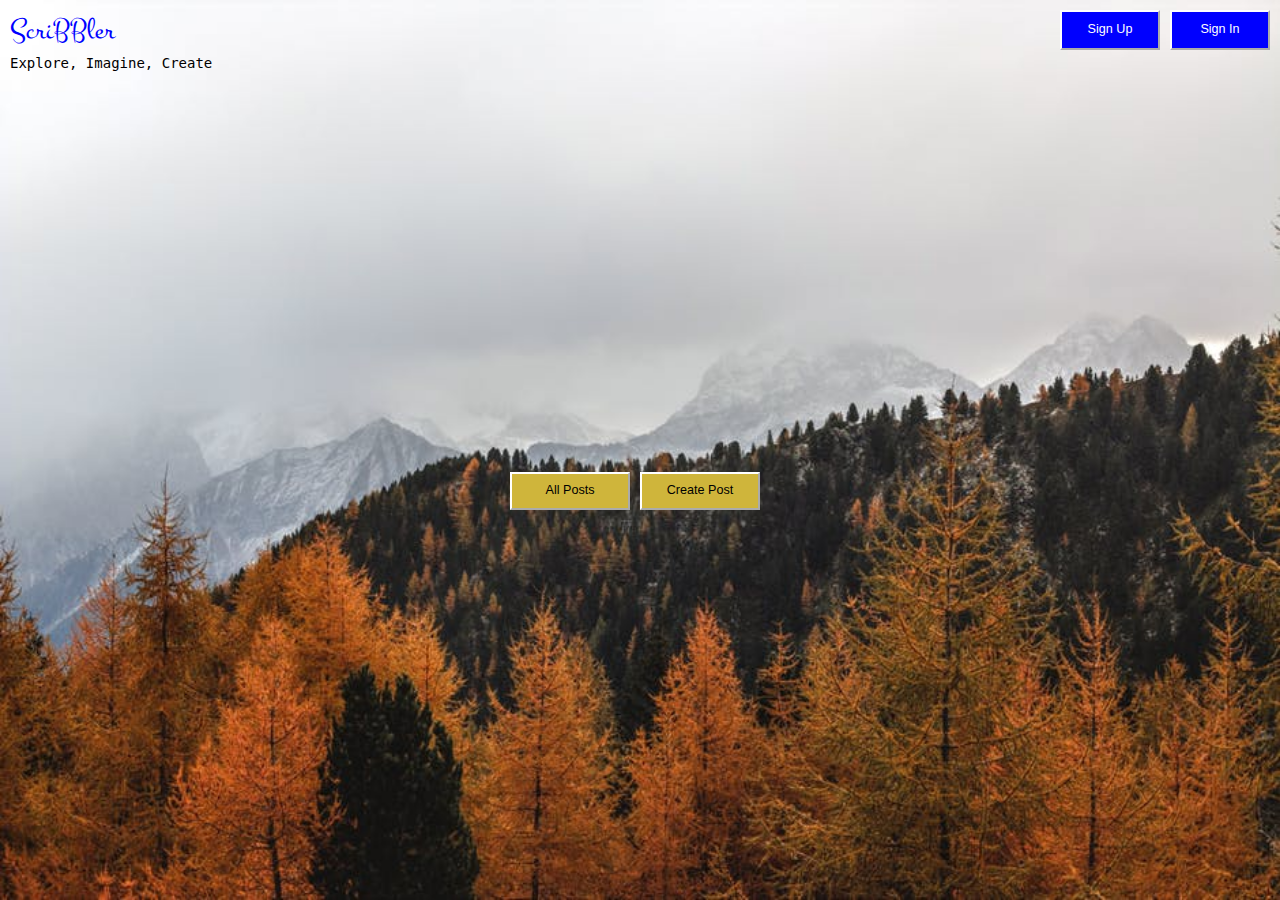
<file: index.html>
<!DOCTYPE html>
<html lang="en">

<head>
    <meta charset="UTF-8" />

    <title>ScriBBler</title>

    <!-- Bootstrap CSS -->
    <link rel="stylesheet" href="https://maxcdn.bootstrapcdn.com/bootstrap/3.4.1/css/bootstrap.min.css">

    <!-- Font Awesome -->
    <link rel="stylesheet" href="https://cdnjs.cloudflare.com/ajax/libs/font-awesome/4.7.0/css/font-awesome.min.css" />

    <!-- Google Fonts -->
    <link rel="preconnect" href="https://fonts.gstatic.com" />
    <link href="https://fonts.googleapis.com/css2?family=Montez&family=Ubuntu+Mono&display=swap" rel="stylesheet" />

    <link rel="stylesheet" href="./styles/index.css" />
    <link rel="stylesheet" href="./styles/common.css" />
</head>

<body>
    <div id="main-container">
        <!-- Header Area -->
        <div class="header">
            <div class="title-container">
                <p class="title">ScriBBler</p>
                <p class="sub-title">Explore, Imagine, Create</p>
            </div>
            <div class="login-buttons-container">
                <button id="signInBtn" class="topButtons" type="button">Sign In</button>
                <button id="signUpBtn" class="topButtons" type="button">Sign Up</button>
            </div>
        </div>

        <!-- Sign Up Modal -->
        <div id="signUpModal" class="modal">
            <div class="modal-content">
                <div class="modal-header">
                    <span class="close-icon" id="closeSignUp"><i class="fa fa-times fa-lg"
                            aria-hidden="true"></i></span>
                    <h3 class="modal-heading">Get Started</h3>
                </div>
                <div class="modal-body">
                    <form action="">
                        <div class="form-group">
                            <label for="name">Name</label>
                            <input type="text" class="form-control" id="name" placeholder="Enter your name"
                                required="true" />
                        </div>
                        <div class="form-group">
                            <label for="usernamesu">Username</label>
                            <input type="text" class="form-control" id="usernamesu" placeholder="Enter your username"
                                required="true" />
                        </div>
                        <div class="form-group">
                            <label for="pwdsu">Password</label>
                            <input type="password" class="form-control" id="pwdsu" placeholder="Enter your password"
                                required="true" />
                        </div>
                        <div class="form-group">
                            <label for="cnfpwd">Confirm Password</label>
                            <input type="password" class="form-control" id="cnfpwd" placeholder="Re-enter your password"
                                required="true" />
                        </div>
                        <button type="submit" class="btn btn-block btn-success">Sign Up</button>
                    </form>
                </div>
            </div>
        </div>

        <!-- Sign In Modal -->
        <div id="signInModal" class="modal">
            <div class="modal-content">
                <div class="modal-header">
                    <span class="close-icon" id="closeSignIn"><i class="fa fa-times fa-lg"
                            aria-hidden="true"></i></span>
                    <h3 class="modal-heading">Welcome Back!</h3>
                </div>
                <div class="modal-body">
                    <form action="">
                        <div class="form-group">
                            <label for="usernamesi">Username</label>
                            <input type="text" class="form-control" id="usernamesi" placeholder="Enter your username"
                                required="true" />
                        </div>
                        <div class="form-group">
                            <label for="pwdsi">Password</label>
                            <input type="password" class="form-control" id="pwdsi" placeholder="Enter your password"
                                required="true" />
                        </div>
                        <button type="submit" class="btn btn-block btn-success">Sign In</button>
                        <p class="not-member">Not a member? <span id="signUpLink">Sign Up</span></p>
                    </form>
                </div>
            </div>
        </div>

        <!-- Post Area -->
        <div class="postButtonArea">
            <button onclick="location.href='./html/postslist.html'" class="postButtons" type="button">All Posts</button>
            <button id="createPostBtn" class="postButtons" type="button">Create Post</button>
        </div>

        <!-- Post Modal -->
        <div id="createPostModal" class="modal">
            <div class="modal-content">
                <div class="modal-header">
                    <span id="closeCreatePost" class="close-icon"><i class="fa fa-times fa-lg"
                            aria-hidden="true"></i></span>
                    <h3 class="modal-heading">Pen Your Post</h3>
                </div>
                <div class="modal-body">
                    <form action="">
                        <div class="form-group">
                            <label for="title">Title</label>
                            <input type="text" class="form-control" id="title" placeholder="Enter title of your post"
                                required="true" />
                        </div>
                        <div class="form-group">
                            <label for="contents">Contents</label>
                            <textarea type="text" class="form-control contents" id="contents" rows="10"
                                placeholder="Enter the contents of your post" required="true"></textarea>
                        </div>
                        <div class="create-btn-div">
                            <button type="submit" class="btn btn-success" id="createPostApi">Create</button>
                        </div>
                    </form>
                </div>
            </div>
        </div>
    </div>

    <!-- JS Files-->
    <script src="https://ajax.googleapis.com/ajax/libs/jquery/3.5.1/jquery.min.js"></script>
    <script src="https://maxcdn.bootstrapcdn.com/bootstrap/3.4.1/js/bootstrap.min.js"></script>

    <script src="./scripts/index.js"></script>
    <script src="./scripts/common.js"></script>

</body>

</html>
</file>
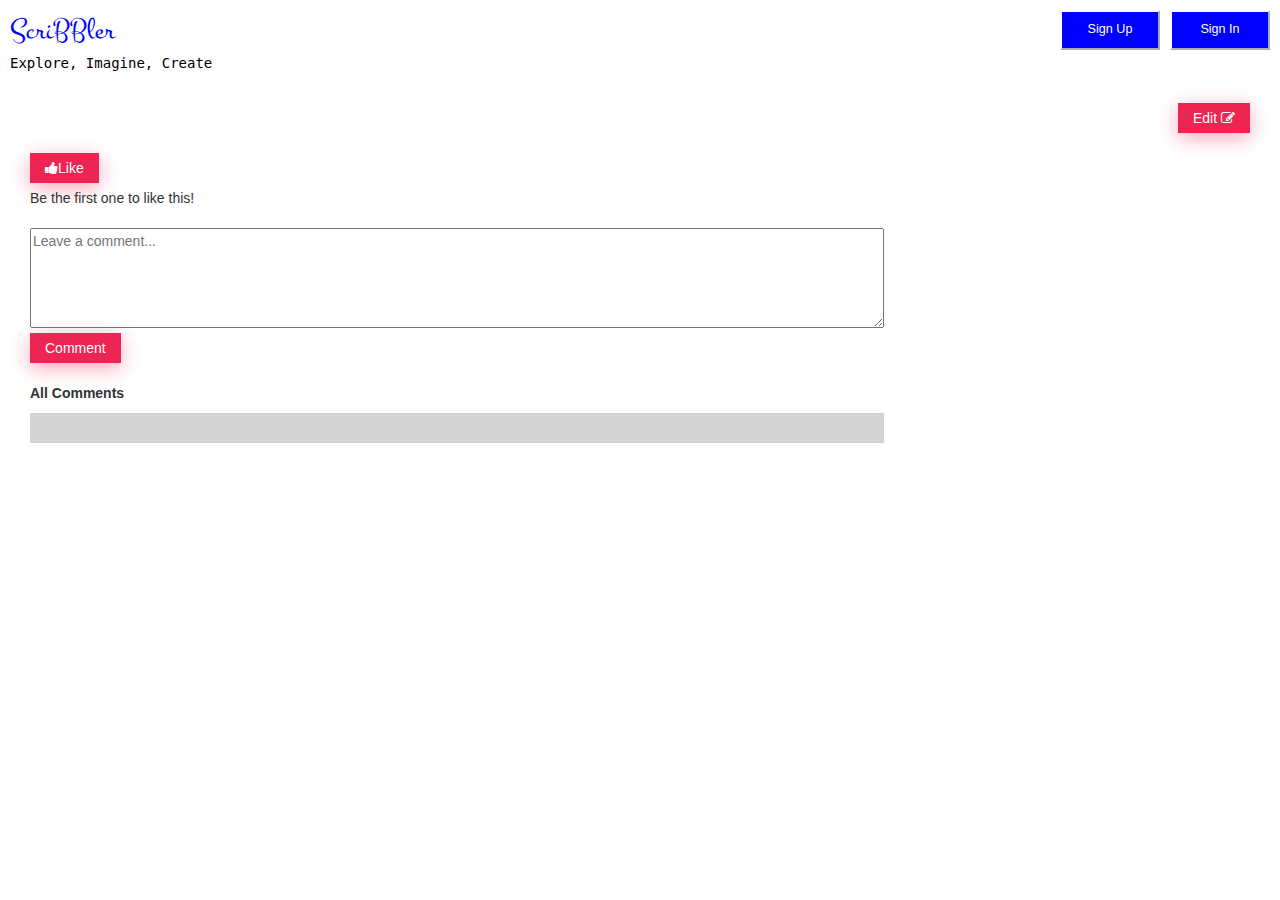
<file: html/post.html>
<!DOCTYPE html>
<html lang="en">

<head>
    <meta charset="UTF-8" />

    <title>ScriBBler</title>

    <!-- Bootstrap CSS -->
    <link rel="stylesheet" href="https://maxcdn.bootstrapcdn.com/bootstrap/3.4.1/css/bootstrap.min.css" />

    <!-- Font Awesome -->
    <link rel="stylesheet" href="https://cdnjs.cloudflare.com/ajax/libs/font-awesome/4.7.0/css/font-awesome.min.css" />

    <!-- Google Fonts -->
    <link rel="preconnect" href="https://fonts.gstatic.com" />
    <link href="https://fonts.googleapis.com/css2?family=Montez&family=Ubuntu+Mono&display=swap" rel="stylesheet" />

    <link rel="stylesheet" href="../styles/post.css" />
    <link rel="stylesheet" href="../styles/common.css" />
</head>

<body>
    <div id="main-container">
        <!-- Header Area -->
        <div class="header">
            <div class="title-container">
                <p class="title">ScriBBler</p>
                <p class="sub-title">Explore, Imagine, Create</p>
            </div>
            <div class="login-buttons-container">
                <button id="signInBtn" class="topButtons" type="button">
                    Sign In
                </button>
                <button id="signUpBtn" class="topButtons" type="button">
                    Sign Up
                </button>
            </div>
        </div>

        <!-- Sign Up Modal -->
        <div id="signUpModal" class="modal">
            <div class="modal-content">
                <div class="modal-header">
                    <span class="close-icon" id="closeSignUp"><i class="fa fa-times fa-lg"
                            aria-hidden="true"></i></span>
                    <h3 class="modal-heading">Get Started</h3>
                </div>
                <div class="modal-body">
                    <form action="">
                        <div class="form-group">
                            <label for="name">Name</label>
                            <input type="text" class="form-control" id="name" placeholder="Enter your name"
                                required="true" />
                        </div>
                        <div class="form-group">
                            <label for="usernamesu">Username</label>
                            <input type="text" class="form-control" id="usernamesu" placeholder="Enter your username"
                                required="true" />
                        </div>
                        <div class="form-group">
                            <label for="pwdsu">Password</label>
                            <input type="password" class="form-control" id="pwdsu" placeholder="Enter your password"
                                required="true" />
                        </div>
                        <div class="form-group">
                            <label for="cnfpwd">Confirm Password</label>
                            <input type="password" class="form-control" id="cnfpwd" placeholder="Re-enter your password"
                                required="true" />
                        </div>
                        <button type="submit" class="btn btn-block btn-success">
                            Sign Up
                        </button>
                    </form>
                </div>
            </div>
        </div>

        <!-- Sign In Modal -->
        <div id="signInModal" class="modal">
            <div class="modal-content">
                <div class="modal-header">
                    <span class="close-icon" id="closeSignIn"><i class="fa fa-times fa-lg"
                            aria-hidden="true"></i></span>
                    <h3 class="modal-heading">Welcome Back!</h3>
                </div>
                <div class="modal-body">
                    <form action="">
                        <div class="form-group">
                            <label for="usernamesi">Username</label>
                            <input type="text" class="form-control" id="usernamesi" placeholder="Enter your username"
                                required="true" />
                        </div>
                        <div class="form-group">
                            <label for="pwdsi">Password</label>
                            <input type="password" class="form-control" id="pwdsi" placeholder="Enter your password"
                                required="true" />
                        </div>
                        <button type="submit" class="btn btn-block btn-success">
                            Sign In
                        </button>
                        <p class="not-member">
                            Not a member? <span id="signUpLink">Sign Up</span>
                        </p>
                    </form>
                </div>
            </div>
        </div>

        <!-- Post Section -->
        <section>
            <div class="posts-wrapper">
                <p class="post-title" id="postTitle"></p>
                <div class="author-edit-wrapper">
                    <span id="author"></span>
                    <button class="btn btn-danger saved btn-common" id="editPost">
                        Edit <i class="fa fa-edit"></i>
                    </button>
                </div>
                <p class="post-content" id="postContent"></p>
                <div class="like-wrapper">
                    <button class="btn btn-danger like-button btn-common">
                        <i class="fa fa-thumbs-up"></i>Like
                    </button>
                    <p id="likeText">Be the first one to like this!</p>
                </div>
                <div class="comments-wrapper">
                    <textarea name="comments" id="commentBox" placeholder="Leave a comment..." required></textarea>
                    <br />
                    <button class="btn btn-danger comment-button btn-common">
                        Comment
                    </button>
                    <p class="all-comments-text">All Comments</p>
                    <div id="commentsWrapper"></div>
                </div>
            </div>
        </section>
    </div>

    <!-- JS Files-->
    <script src="https://ajax.googleapis.com/ajax/libs/jquery/3.5.1/jquery.min.js"></script>
    <script src="https://maxcdn.bootstrapcdn.com/bootstrap/3.4.1/js/bootstrap.min.js"></script>

    <script src="../scripts/post.js"></script>
    <script src="../scripts/common.js"></script>
</body>

</html>
</file>
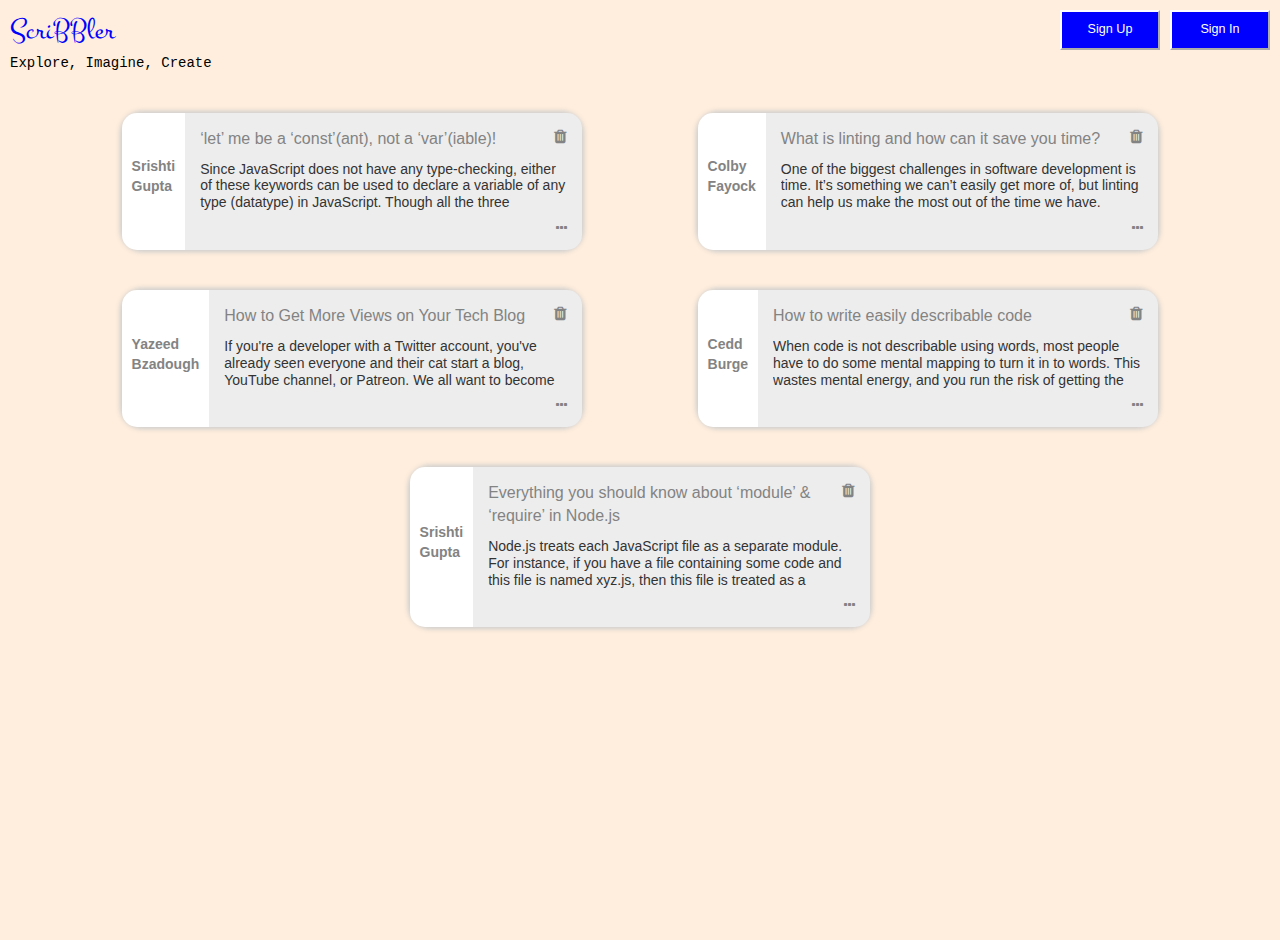
<file: html/postslist.html>
<!DOCTYPE html>
<html lang="en">

<head>
    <meta charset="UTF-8" />

    <title>ScriBBler</title>

    <!-- Bootstrap CSS -->
    <link rel="stylesheet" href="https://maxcdn.bootstrapcdn.com/bootstrap/3.4.1/css/bootstrap.min.css">

    <!-- Font Awesome -->
    <link rel="stylesheet" href="https://cdnjs.cloudflare.com/ajax/libs/font-awesome/4.7.0/css/font-awesome.min.css" />

    <!-- Google Fonts -->
    <link rel="preconnect" href="https://fonts.gstatic.com" />
    <link href="https://fonts.googleapis.com/css2?family=Montez&family=Ubuntu+Mono&display=swap" rel="stylesheet" />

    <link rel="stylesheet" href="../styles/postslist.css" />
    <link rel="stylesheet" href="../styles/common.css" />
</head>

<body>
    <div id="main-container">
        <!-- Header Area -->
        <div class="header">
            <div class="title-container">
                <p class="title">ScriBBler</p>
                <p class="sub-title">Explore, Imagine, Create</p>
            </div>
            <div class="login-buttons-container">
                <button id="signInBtn" class="topButtons" type="button">Sign In</button>
                <button id="signUpBtn" class="topButtons" type="button">Sign Up</button>
            </div>
        </div>

        <!-- Sign Up Modal -->
        <div id="signUpModal" class="modal">
            <div class="modal-content">
                <div class="modal-header">
                    <span class="close-icon" id="closeSignUp"><i class="fa fa-times fa-lg"
                            aria-hidden="true"></i></span>
                    <h3 class="modal-heading">Get Started</h3>
                </div>
                <div class="modal-body">
                    <form action="">
                        <div class="form-group">
                            <label for="name">Name</label>
                            <input type="text" class="form-control" id="name" placeholder="Enter your name"
                                required="true" />
                        </div>
                        <div class="form-group">
                            <label for="usernamesu">Username</label>
                            <input type="text" class="form-control" id="usernamesu" placeholder="Enter your username"
                                required="true" />
                        </div>
                        <div class="form-group">
                            <label for="pwdsu">Password</label>
                            <input type="password" class="form-control" id="pwdsu" placeholder="Enter your password"
                                required="true" />
                        </div>
                        <div class="form-group">
                            <label for="cnfpwd">Confirm Password</label>
                            <input type="password" class="form-control" id="cnfpwd" placeholder="Re-enter your password"
                                required="true" />
                        </div>
                        <button type="submit" class="btn btn-block btn-success">Sign Up</button>
                    </form>
                </div>
            </div>
        </div>

        <!-- Sign In Modal -->
        <div id="signInModal" class="modal">
            <div class="modal-content">
                <div class="modal-header">
                    <span class="close-icon" id="closeSignIn"><i class="fa fa-times fa-lg"
                            aria-hidden="true"></i></span>
                    <h3 class="modal-heading">Welcome Back!</h3>
                </div>
                <div class="modal-body">
                    <form action="">
                        <div class="form-group">
                            <label for="usernamesi">Username</label>
                            <input type="text" class="form-control" id="usernamesi" placeholder="Enter your username"
                                required="true" />
                        </div>
                        <div class="form-group">
                            <label for="pwdsi">Password</label>
                            <input type="password" class="form-control" id="pwdsi" placeholder="Enter your password"
                                required="true" />
                        </div>
                        <button type="submit" class="btn btn-block btn-success">Sign In</button>
                        <p class="not-member">Not a member? <span id="signUpLink">Sign Up</span></p>
                    </form>
                </div>
            </div>
        </div>

        <!-- list of all posts starts here -->
        <div class="posts-wrapper">

            <!-- post 1 starts here -->
            <div class="post">
                <div class="username">
                    <p>Srishti Gupta</p>
                </div>

                <div class="content-wrapper">
                    <div class="title">
                        <p>‘let’ me be a ‘const’(ant), not a ‘var’(iable)!</p>
                        <span>
                            <i class="fa fa-trash delete-icon" aria-hidden="true"></i>
                        </span>
                    </div>
                    <p class="content">Since JavaScript does not have any type-checking, either of these keywords can be
                        used to declare a variable of any type (datatype) in JavaScript. Though all the three keywords
                        are used for the same purpose, they are different.</p>
                    <span>
                        <i class="fa fa-ellipsis-h dots"></i>
                    </span>
                </div>
            </div>
            <!-- post 1 ends here -->

            <!-- post 2 starts here -->
            <div class="post">
                <div class="username">
                    <p>Colby Fayock</p>
                </div>

                <div class="content-wrapper">
                    <div class="title">
                        <p>What is linting and how can it save you time?</p>
                        <span>
                            <i class="fa fa-trash delete-icon" aria-hidden="true"></i>
                        </span>
                    </div>
                    <p class="content">One of the biggest challenges in software development is time. It’s something we
                        can’t easily get more of, but linting can help us make the most out of the time we have.</p>
                    <span>
                        <i class="fa fa-ellipsis-h dots"></i>
                    </span>
                </div>
            </div>
            <!-- post 2 ends here -->

            <!-- post 3 starts here -->
            <div class="post">
                <div class="username">
                    <p>Yazeed Bzadough</p>
                </div>

                <div class="content-wrapper">
                    <div class="title">
                        <p>How to Get More Views on Your Tech Blog</p>
                        <span>
                            <i class="fa fa-trash delete-icon" aria-hidden="true"></i>
                        </span>
                    </div>
                    <p class="content">If you're a developer with a Twitter account, you've already seen everyone and
                        their cat start a blog, YouTube channel, or Patreon. We all want to become stars, or at the very
                        least, a recognizable name in the industry.</p>
                    <span>
                        <i class="fa fa-ellipsis-h dots"></i>
                    </span>
                </div>
            </div>
            <!-- post 3 ends here -->

            <!-- post 4 starts here -->
            <div class="post">
                <div class="username">
                    <p>Cedd Burge</p>
                </div>

                <div class="content-wrapper">
                    <div class="title">
                        <p>How to write easily describable code</p>
                        <span>
                            <i class="fa fa-trash delete-icon" aria-hidden="true"></i>
                        </span>
                    </div>
                    <p class="content">When code is not describable using words, most people have to do some mental
                        mapping to turn it in to words. This wastes mental energy, and you run the risk of getting the
                        mapping wrong. Different people will map to different words, which
                        leads to confusion when discussing the code.</p>
                    <span>
                        <i class="fa fa-ellipsis-h dots"></i>
                    </span>
                </div>
            </div>
            <!-- post 4 ends here -->

            <!-- post 5 starts here -->
            <div class="post">
                <div class="username">
                    <p>Srishti Gupta</p>
                </div>

                <div class="content-wrapper">
                    <div class="title">
                        <p>Everything you should know about ‘module’ & ‘require’ in Node.js</p>
                        <span>
                            <i class="fa fa-trash delete-icon" aria-hidden="true"></i>
                        </span>
                    </div>
                    <p class="content">Node.js treats each JavaScript file as a separate module. For instance, if you
                        have a file containing some code and this file is named xyz.js, then this file is treated as a
                        module in Node, and you can say that you’ve created a module
                        named xyz.</p>
                    <span>
                        <i class="fa fa-ellipsis-h dots"></i>
                    </span>
                </div>
            </div>
            <!-- post 5 ends here -->

            <!-- Code for Delete Post Modal -->
            <div id="deletePostModal" class="modal">
                <!-- Modal content -->
                <div class="modal-content">
                    <div class="modal-body">
                        <p>Are you sure you want to delete this post?</p>
                        <div class="button-wrapper">
                            <button class="btn btn-success" id="confirmDelete">Yes</button>
                            <button class="btn btn-danger" id="cancelDelete">No</button>
                        </div>
                    </div>
                </div>
            </div>
        </div>
    </div>
    <!-- list of all posts ends here -->
    </div>
    <br><br>

    <!-- JS Files-->
    <script src="https://ajax.googleapis.com/ajax/libs/jquery/3.5.1/jquery.min.js"></script>
    <script src="https://maxcdn.bootstrapcdn.com/bootstrap/3.4.1/js/bootstrap.min.js"></script>

    <script src="../scripts/postslist.js"></script>
    <script src="../scripts/common.js"></script>

</body>

</html>
</file>
<file: styles/index.css>
html {
  height: 100%;
  width: 100%;
}

body {
  background: url("../images/background.jpg");
  background-repeat: no-repeat;
  background-attachment: fixed;
  background-position: center center;
  background-size: 100% 100%;
  overflow: hidden;
  overflow-y: auto;
  display: block;
  height: 100%;
}

#main-container {
  display: flex;
  flex-direction: column;
  justify-content: flex-start;
  height: 100%;
  width: 100%;
}

.postButtonArea {
  display: flex;
  height: 100%;
  width: 100%;
  justify-content: center;
  align-items: center;
}

.postButtons {
  background: #cfb53b;
  padding: 8px 5px 8px 5px;
  color: black;
  font-family: Arial, Helvetica, sans-serif;
  font-size: 90%;
  border-color: white;
  width: 120px;
  margin-right: 10px;
}

h3 {
  color: #8c8a8b;
}

textarea {
  margin-top: 10px;
  background-color: #f1f1f1;
}

#createPostModal .modal-content {
  width: 85%;
  margin: 4% auto;
}

#createPostModal .modal-content .contents {
  min-height: 250px;
}

#createPostModal .modal-content .create-btn-div {
  text-align: center;
}

#createPostModal .modal-content .create-btn-div .btn {
  padding: 5px 25px;
  border-radius: 0;
}

input {
  background-color: #f1f1f1;
}

.btn-success {
  margin-top: 30px;
}
</file>
<file: styles/common.css>
.header {
  display: flex;
  flex-direction: row;
  justify-content: space-between;
  margin: 10px;
}

.title-container {
  display: flex;
  flex-direction: column;
  justify-content: space-between;
}

.title {
  font-family: "Montez", cursive;
  font-size: 30px;
  color: blue;
  margin: 0;
}

.sub-title {
  font-family: "Ubuntu Mono", monospace;
  font-size: 10;
  color: black;
  margin: 0;
}

.topButtons {
  width: 100px;
  height: 40px;
  padding: 8px 5px 8px 5px;
  cursor: pointer;
  font-weight: 500;
  font-size: 90%;
  background: #0000ff;
  color: #fff;
  float: right;
  border-color: white;
  margin: 0px 0px 0px 10px;
  font-family: Arial, Helvetica, sans-serif;
}

.modal {
  display: none;
  position: fixed;
  z-index: 1;
  left: 0;
  top: 0;
  width: 100%;
  height: 100%;
  overflow: hidden;
  background-color: rgb(0, 0, 0);
  background-color: rgba(0, 0, 0, 0.4);
}

.modal-content {
  background-color: #ffffff;
  margin: 10% auto;
  padding: 10px;
  border: 1px solid #888;
  width: 30%;
  border-radius: 0;
}

.modal-content .modal-heading {
  margin: 0;
}

.not-member {
  text-align: center;
  margin: 10px;
  font-weight: bold;
  font-size: 12px;
}

.not-member span {
  color: blue;
  cursor: pointer;
}

.close-icon {
  float: right;
  cursor: pointer;
}

input {
  background-color: #f1f1f1;
}

.btn-success {
  margin-top: 30px;
}
</file>
<file: styles/post.css>
html {
  height: 100%;
  width: 100%;
}

body {
  background-repeat: no-repeat;
  background-attachment: fixed;
  background-position: center center;
  background-size: 100% 100%;
  overflow: hidden;
  overflow-y: auto;
  display: block;
  height: 100%;
}

section {
  margin-top: 0px;
  margin-left: 30px;
  margin-right: 30px;
}
#main-container {
  display: flex;
  flex-direction: column;
  justify-content: flex-start;
  height: 100% !important;
  width: 100% !important;
}

.post-wrapper {
  width: 90%;
  margin: 10px auto;
  padding: 10px;
}

.post-title {
  text-align: center;
  font-weight: bold;
  font-size: 20px;
  margin-bottom: 20px;
}

.post-content {
  margin-bottom: 20px;
}

#author {
  font-size: 17px;
}

.btn-common,
.btn-common:hover,
.btn-common:focus {
  border-radius: 0;
  background-color: #ed2553;
  border: none;
  padding: 5px 15px;
  box-shadow: 0px 5px 20px rgba(237, 37, 83, 0.4);
}

.editable {
  outline: 1px solid pink;
}

.author-edit-wrapper {
  display: flex;
  justify-content: space-between;
  margin-bottom: 10px;
}

h3 {
  color: #8c8a8b;
}

#commentBox {
  width: 70%;
  min-height: 100px;
}

.comment-button {
  margin-bottom: 20px;
}

.all-comments-text {
  font-weight: bold;
}

#commentsWrapper {
  background-color: lightgray;
  padding: 15px 5px;
  width: 70%;
}

#commentsWrapper p {
  background-color: white;
  padding: 10px 10px;
}

#likeText {
  margin-top: 5px;
  margin-bottom: 20px;
}
</file>
<file: styles/postslist.css>
html {
  height: 100%;
  width: 100%;
}

body {
  background-color: #ffeedd;
  overflow: hidden;
  overflow-y: auto;
  display: block;
  height: 100%;
}

#main-container {
  display: flex;
  flex-direction: column;
  justify-content: flex-start;
  height: 100% !important;
  width: 100% !important;
}

.posts-wrapper {
  display: flex;
  flex-wrap: wrap;
  align-items: center;
  padding: 10px 5%;
}

.post {
  width: 40%;
  margin: 20px auto;
  display: flex;
  border-radius: 20px;
  box-shadow: 0 0 5px 2px #ccc;
}

.post:hover {
  box-shadow: 0px 10px 20px 10px #ccc;
}

.post .username {
  background-color: white;
  padding: 10px;
  border-top-left-radius: 15px;
  border-bottom-left-radius: 15px;
  display: flex;
  align-items: center;
}

.post .username p {
  color: #838383;
  font-weight: bold;
}

.post .content-wrapper {
  background-color: #ededed;
  padding: 15px;
  border-top-right-radius: 15px;
  border-bottom-right-radius: 15px;
}

.post .content-wrapper .title {
  color: #838383;
  display: flex;
  justify-content: space-between;
  margin-bottom: 10px;
  font-family: Arial, Helvetica, sans-serif;
  font-size: 16px !important;
}

.post .content-wrapper .title p {
  margin: 0 10px 0 0;
}

.post .content-wrapper .content {
  line-height: 1.2em;
  height: 3.6em;
  overflow: hidden;
}

h3 {
  color: #8c8a8b !important;
}

#deletePostModal .modal-content {
  width: 30%;
  margin: 15% auto;
}

#deletePostModal .button-wrapper {
  display: flex;
  justify-content: space-between;
}

#deletePostModal .button-wrapper button {
  padding: 5px 25px;
  border-radius: 0;
}

#confirmDelete {
  align-items: left !important;
}

#cancelDelete {
  align-items: right !important;
}

.fa-trash,
.fa-ellipsis-h {
  color: #838383;
  float: right;
  cursor: pointer;
}

.btn-danger {
  margin-top: 30px;
}
</file>
